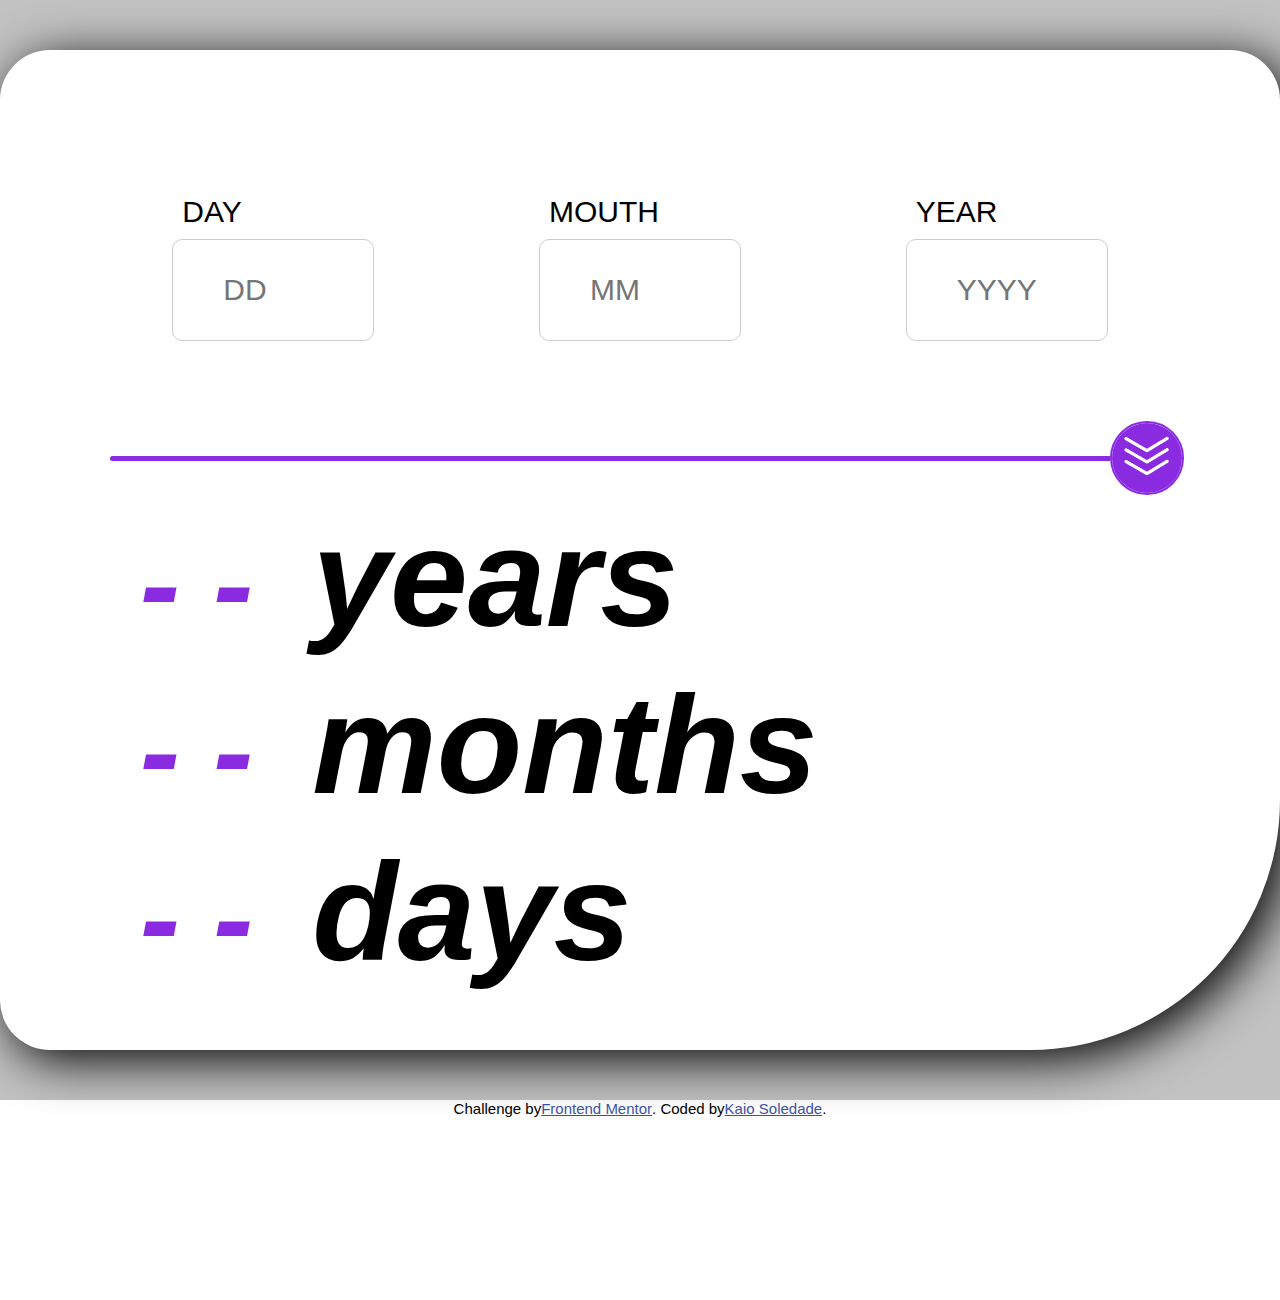
<file: age-calculator-app-main/index.html>
<!DOCTYPE html>
<html lang="en">
<head>
  <meta charset="UTF-8">
  <meta name="viewport" content="width=device-width, initial-scale=1.0"> <!-- displays site properly based on user's device -->

  <link rel="icon" type="image/png" sizes="32x32" href="./assets/images/favicon-32x32.png">
  
  <title>Frontend Mentor | Age calculator app</title>

  <!-- Feel free to remove these styles or customise in your own stylesheet 👍 -->
  <style>
    .attribution { font-size: 11px; text-align: center; }
    .attribution a { color: hsl(228, 45%, 44%); }
  </style>
  <link rel="stylesheet" href="style.css">
</head>


<body>
  <main >
      <section class="conteiner-calendario">
        <div class="calendario-setor1,2">
          <div class="setor-1">

            <div class="resposta">
            <label for="Day">DAY</label>
            <input type="number" id="Day" class="dias" required placeholder="DD">
            </div>
            <div class="resposta">
            <label for="Mouth">MOUTH</label>
            <input type="number" id="Mouth" class="meses" required placeholder="MM">
            </div>
            <div class="resposta">
            <label for="year">YEAR</label>
            <input type="number" id="year" class="anos" required placeholder="YYYY">
            </div>
          </div>
          <div class="submeter">
            <div class="divisao"></div><input type="image" src="seta-para-baixo.png" class="botao" onclick="submeter()"></button>
          </div>

          <div class="setor-2">
            <div>
              <p><strong class="imprimir1">- -</strong> years</p>
            </div>
            <div>
              <p><strong class="imprimir2">- -</strong> months</p>
            </div>
            <div>
              <p><strong class="imprimir3">- -</strong> days</p>
            </div>
        </div>
        </div>
      </section>
      <script>

 function submeter(){
    var n1 = window.document.querySelector('#Day')
    var n2 = window.document.querySelector('.meses')
    var n3 = window.document.querySelector('.anos')

  

    document.querySelector('.imprimir1').innerHTML = n1.value
    document.querySelector('.imprimir2').innerHTML = n2.value
    document.querySelector('.imprimir3').innerHTML = n3.value


}

      </script>
  </main>
  
  <footer>
    <div class="attribution">
      Challenge by <a href="https://www.frontendmentor.io?ref=challenge" target="_blank">Frontend Mentor</a>. 
      Coded by <a href="#">Kaio Soledade</a>.
    </div>
  </footer>
</body>
</html>
</file>
<file: age-calculator-app-main/style.css>
body{
    margin: 0;
    padding: 0;
    box-sizing: border-box;

    background-color: rgb(194, 194, 194);
    font-family: 'Poppins', sans-serif;
}
main{
    display: flex;
    justify-content: center;
    align-items: center;
    height: 1100px;
    background-image: url(https://cdn.discordapp.com/attachments/1089332210689134722/1089364789857357965/hum_sakura_tree_in_landscape_with_leaf_flying_and_forest_backgr_6eb71ee4-3a00-47f9-86f5-d6be5153c220.png);
    background-attachment: fixed;
    background-repeat: no-repeat;
    background-size:cover ;
}
.conteiner-calendario{

    border: 2px ;
    border-radius: 50px;
    border-bottom-right-radius: 250px;

    background-color: white;

    width: 1300px;
    height: 1000px;

    display: flex;
    justify-content: center;
    align-items: center;

    box-shadow: 10px 10px 50px rgb(0, 0, 0);



}

.resposta{

    margin: 60px 20px;
}

.resposta label{
    font-size: 30px;
    display: block;

    width: 100px;
    padding: 10px 10px;


}

.resposta input{
    border: 1.5px solid rgb(207, 206, 206);
    border-radius: 10px;
    width: 100px;
    height: 100px ;
    font-size: 30px;
    padding: 0 50px;
}

.setor-1{
    display: flex;
    justify-content: space-around;

    width: 1100px;
    margin: 20px 0;
}

.divisao{
    width: 1000px;
    height: 5px;


    border-top-left-radius: 20px ;
    border-bottom-left-radius: 20px ;
    background-color: blueviolet ;
    margin: 0 0 0 20px;
}
.submeter{
    display: flex;
    align-items: center;
    

}
.submeter input{
    width: 70px;
    height: 70px;
    border-radius: 50%;
    border: 2px solid blueviolet;
    text-indent: -9999px;
}
.submeter input:hover{
    animation: shake 0.5s;

}

@keyframes shake {
    10% {
        transform: rotate(15deg);
    }
    20% {
        transform: rotate(-15deg);
    }
    30% {
        transform: rotate(15deg);
    }
    40% {
        transform: rotate(-15deg);
    }

}
.setor-2 {
    width: 1100px;
    height: 500px ;

    display: flex;
    flex-direction: column;
    justify-content: space-around;
    
}

img{
    width: 70px;
    border-radius: 50%;
}

.setor-2 p{
    color: black;
    font-size: 140px;
    font-weight: 800;
    font-style: italic;



    margin: 10px 0 10px 30px;
    display: inline; 
}

.setor-2 strong{
    color: #8a2be2;
    display: inline;
    font-weight: 800;
    font-size: 120px;

    margin: 0 20px;
}

footer{
    background-color: white;
    height: 200px;
    width: 100%;

}

footer .attribution{
    font-size: 15px;
    display: flex;

    justify-content: center;
    align-items: center;
}
</file>
